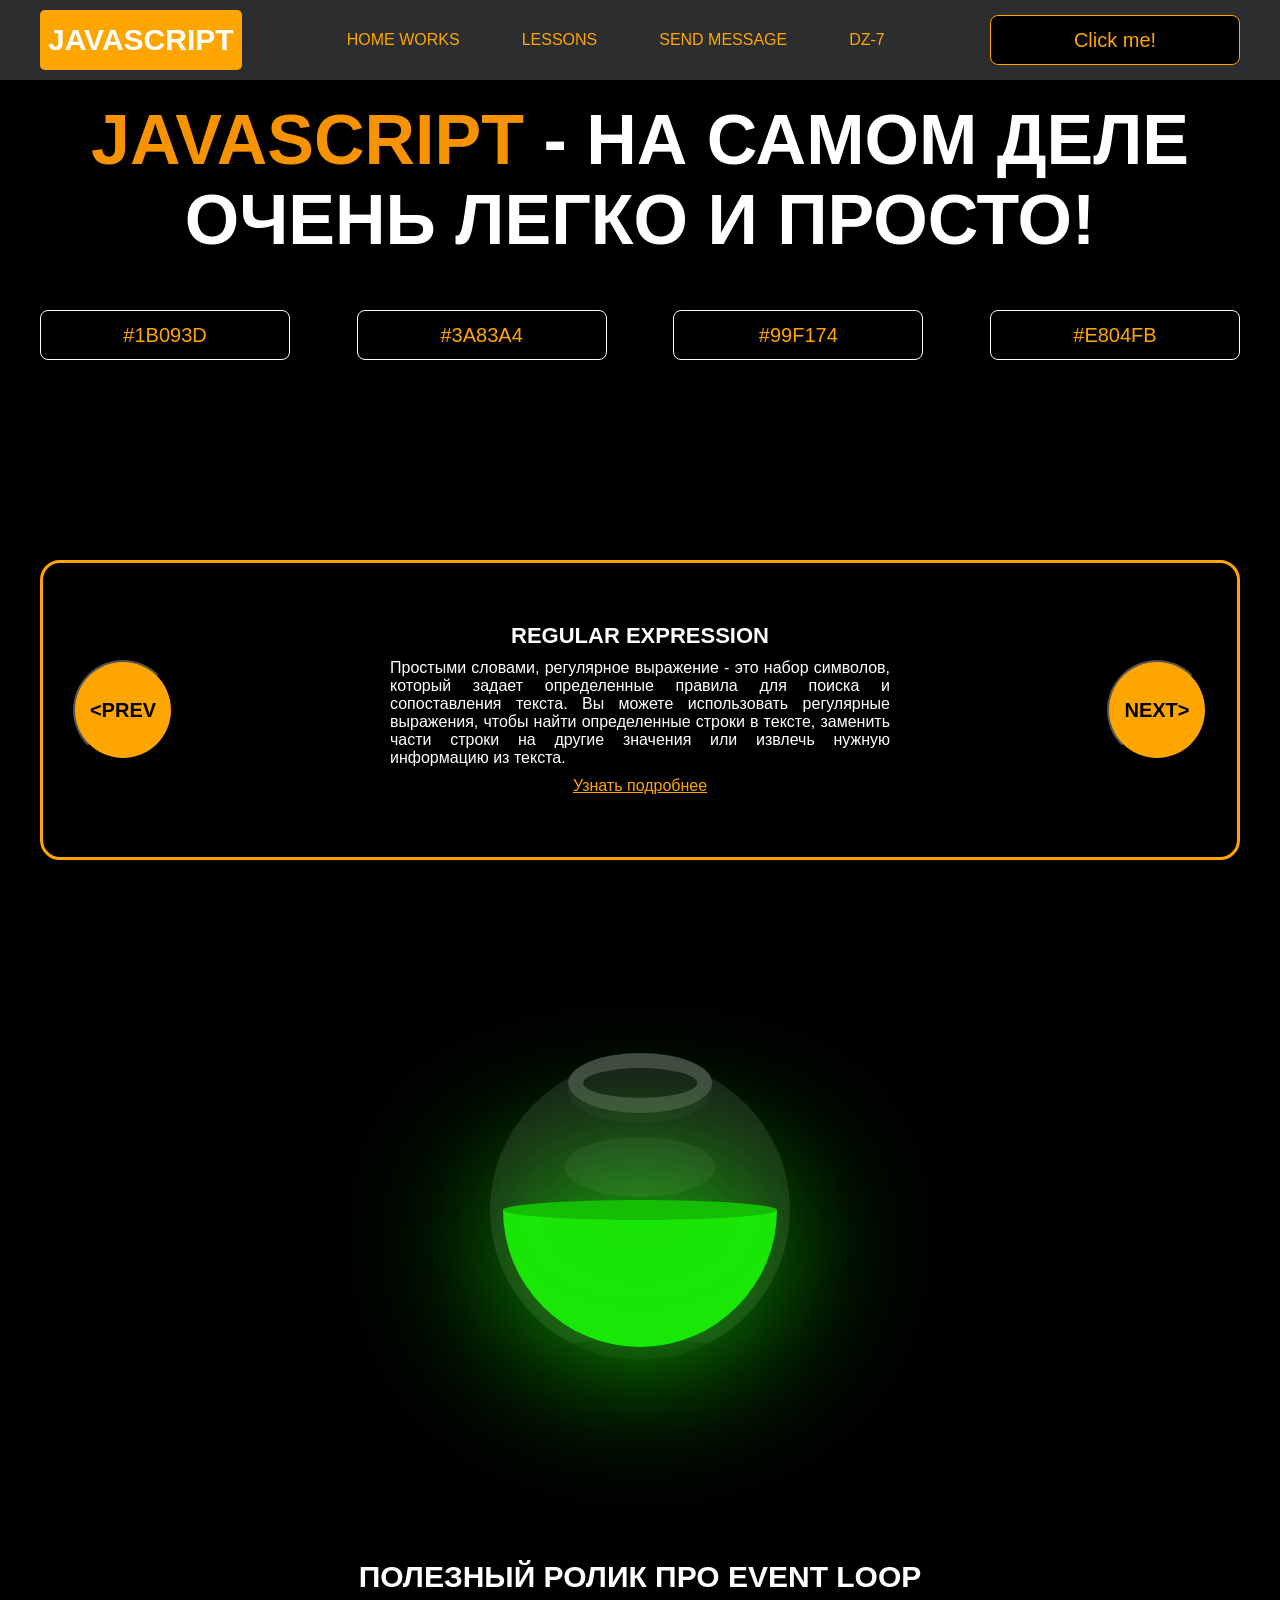
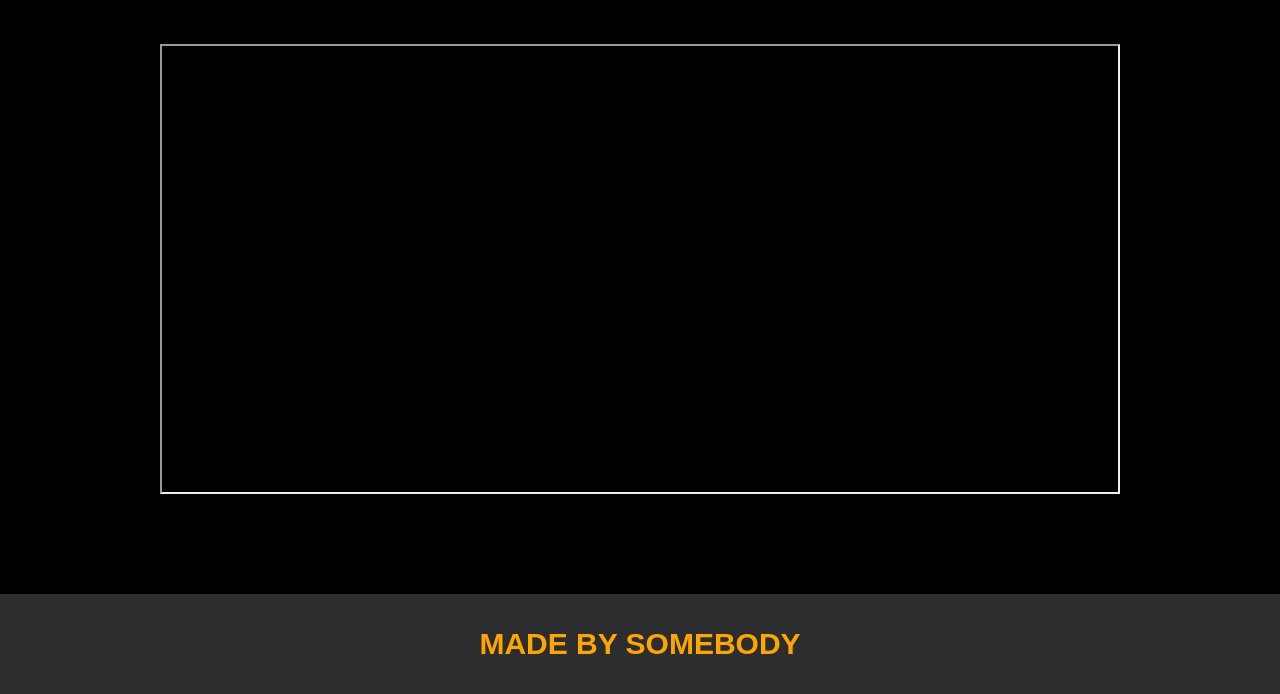
<file: index.html>
<!DOCTYPE html>
<html lang="en">
<head>
    <meta charset="UTF-8">
    <title>Java Script</title>
    <link rel="stylesheet" href="css/style.css">
    <link rel="stylesheet" href="css/core.css">
</head>
<body>

<div class="wrapper">
    <div class="header">
        <div class="container">
            <div class="inner_header">
                <a href="index.html">
                    <div class="logotype">
                        <h2>JavaScript</h2>
                    </div>
                </a>
                <ul class="menu">
                    <li class="menu_link">
                        <a href="pages/home_works.html">Home Works</a>
                    </li>
                    <li class="menu_link">
                        <a href="pages/lessons.html">Lessons</a>
                    </li>
                    <li class="menu_link">
                        <a href="https://t.me/baked_toastt" target="_blank">Send message</a>
                    </li>
                    <li class="menu_link">
                        <a href="./pages/dz7.html   " target="_blank">DZ-7</a>
                    </li>
                </ul>
                <button class="btn" id="btn-get">Click me!</button>
            </div>
        </div>
    </div>

    <div class="main_block">
        <div class="container">
            <div class="inner_main">
                <h1><strong id="js-color">JavaScript</strong> - на самом деле очень легко и просто!</h1>
                <div class="colors-buttons">
                    <button class="btn btn-color"></button>
                    <button class="btn btn-color"></button>
                    <button class="btn btn-color"></button>
                    <button class="btn btn-color"></button>
                </div>
            </div>
        </div>
    </div>

    <div class="slider_block">
        <div class="container">
            <div class="inner_slider">
                <div class="slider">
                    <button class="btn-slide" id="prev">&lt;prev</button>
                    <div class="slide active_slide">
                        <div class="slide_card">
                            <h3>regular expression</h3>
                            <p>Простыми словами, регулярное выражение - это набор символов, который задает определенные
                                правила для поиска и сопоставления текста. Вы можете использовать регулярные выражения,
                                чтобы найти определенные строки в тексте, заменить части строки на другие значения или
                                извлечь нужную информацию из текста.</p>
                            <a href="https://developer.mozilla.org/ru/docs/Web/JavaScript/Guide/Regular_expressions"
                               target="_blank">Узнать подробнее</a>
                        </div>
                    </div>
                    <div class="slide">
                        <div class="slide_card">
                            <h3>recursion</h3>
                            <p>Простыми словами, рекурсия - это, когда функция делает повторяющиеся вызовы самой себя
                                для решения задачи, пока не достигнет определенного условия выхода из рекурсии.</p>
                            <a href="https://learn.javascript.ru/recursion" target="_blank">Узнать подробнее</a>
                        </div>
                    </div>
                    <div class="slide">
                        <div class="slide_card">
                            <h3>json</h3>
                            <p>Простыми словами, JSON - это способ представления данных в виде текста, чтобы они могли
                                быть легко поняты и использованы различными программами. Он использует простые правила
                                для описания объектов и массивов, а также для представления простых типов данных, таких
                                как строки, числа, логические значения и т.д.</p>
                            <a href="https://developer.mozilla.org/ru/docs/Learn/JavaScript/Objects/JSON"
                               target="_blank">Узнать подробнее</a>
                        </div>
                    </div>
                    <div class="slide">
                        <div class="slide_card">
                            <h3>event loop</h3>
                            <p>Простыми словами, event loop похож на дежурного, который непрерывно проверяет, произошло
                                ли какое-либо событие, и реагирует на него, когда оно происходит. Он имеет список задач,
                                которые нужно выполнить, и он перебирает этот список событий одно за другим, обрабатывая
                                каждое событие, когда оно наступает.</p>
                            <a href="https://highload.today/kak-ustroen-event-loop-v-javascript-parallelnaya-model-i-tsikl-sobytij/"
                               target="_blank">Узнать подробнее</a>
                        </div>
                    </div>
                    <button class="btn-slide" id="next">next&gt;</button>
                </div>
            </div>
        </div>
    </div>

    <div class="bottle">
        <div class="container">
            <div class="bottle_inner">
                <a href="pages/monster.html">
                    <div class="bowl">
                        <div class="shadow"></div>
                        <div class="liquid"></div>

                    </div>
                </a>
            </div>
        </div>
    </div>

    <div class="block_video">
        <div class="container">
            <h3>Полезный ролик про Event Loop</h3>
            <div class="inner_block_video">
                <iframe width="80%" height="450" src="https://www.youtube.com/embed/zDlg64fsQow"
                        title="YouTube video player"
                        allow="autoplay; clipboard-write; encrypted-media; gyroscope; picture-in-picture; web-share"
                        allowfullscreen></iframe>
            </div>
        </div>
    </div>

    <div class="footer">
        <div class="container">
            <a href="https://www.instagram.com/baked_toastt/" target="_blank">
                <div class="inner_footer">
                    <h2>Made by Somebody</h2>
                </div>
            </a>
        </div>
    </div>
</div>

<div class="modal">
    <div class="modal_dialog">
        <div class="modal_content">
            <form action="#">
                <div class="modal_close">&#10006;</div>
                <div class="modal_title">Мы свяжемся с вами как можно быстрее!</div>
                <label>
                    <
                    required
                    placeholder="Ваше имя"
                    name="name"
                    type="text"
                    class="modal_input"
                    >
                </label>
                <label>
                    <input
                            required
                            placeholder="Ваш номер телефона"
                            name="phone"
                            type="text"
                            class="modal_input"
                    >
                </label>
                <button class="btn btn_dark btn_min">Перезвонить мне</button>
            </form>
        </div>
    </div>
</div>

</body>
<script src="js/main.js"></script>
<script src="js/modal.js"></script>
</html>
</file>
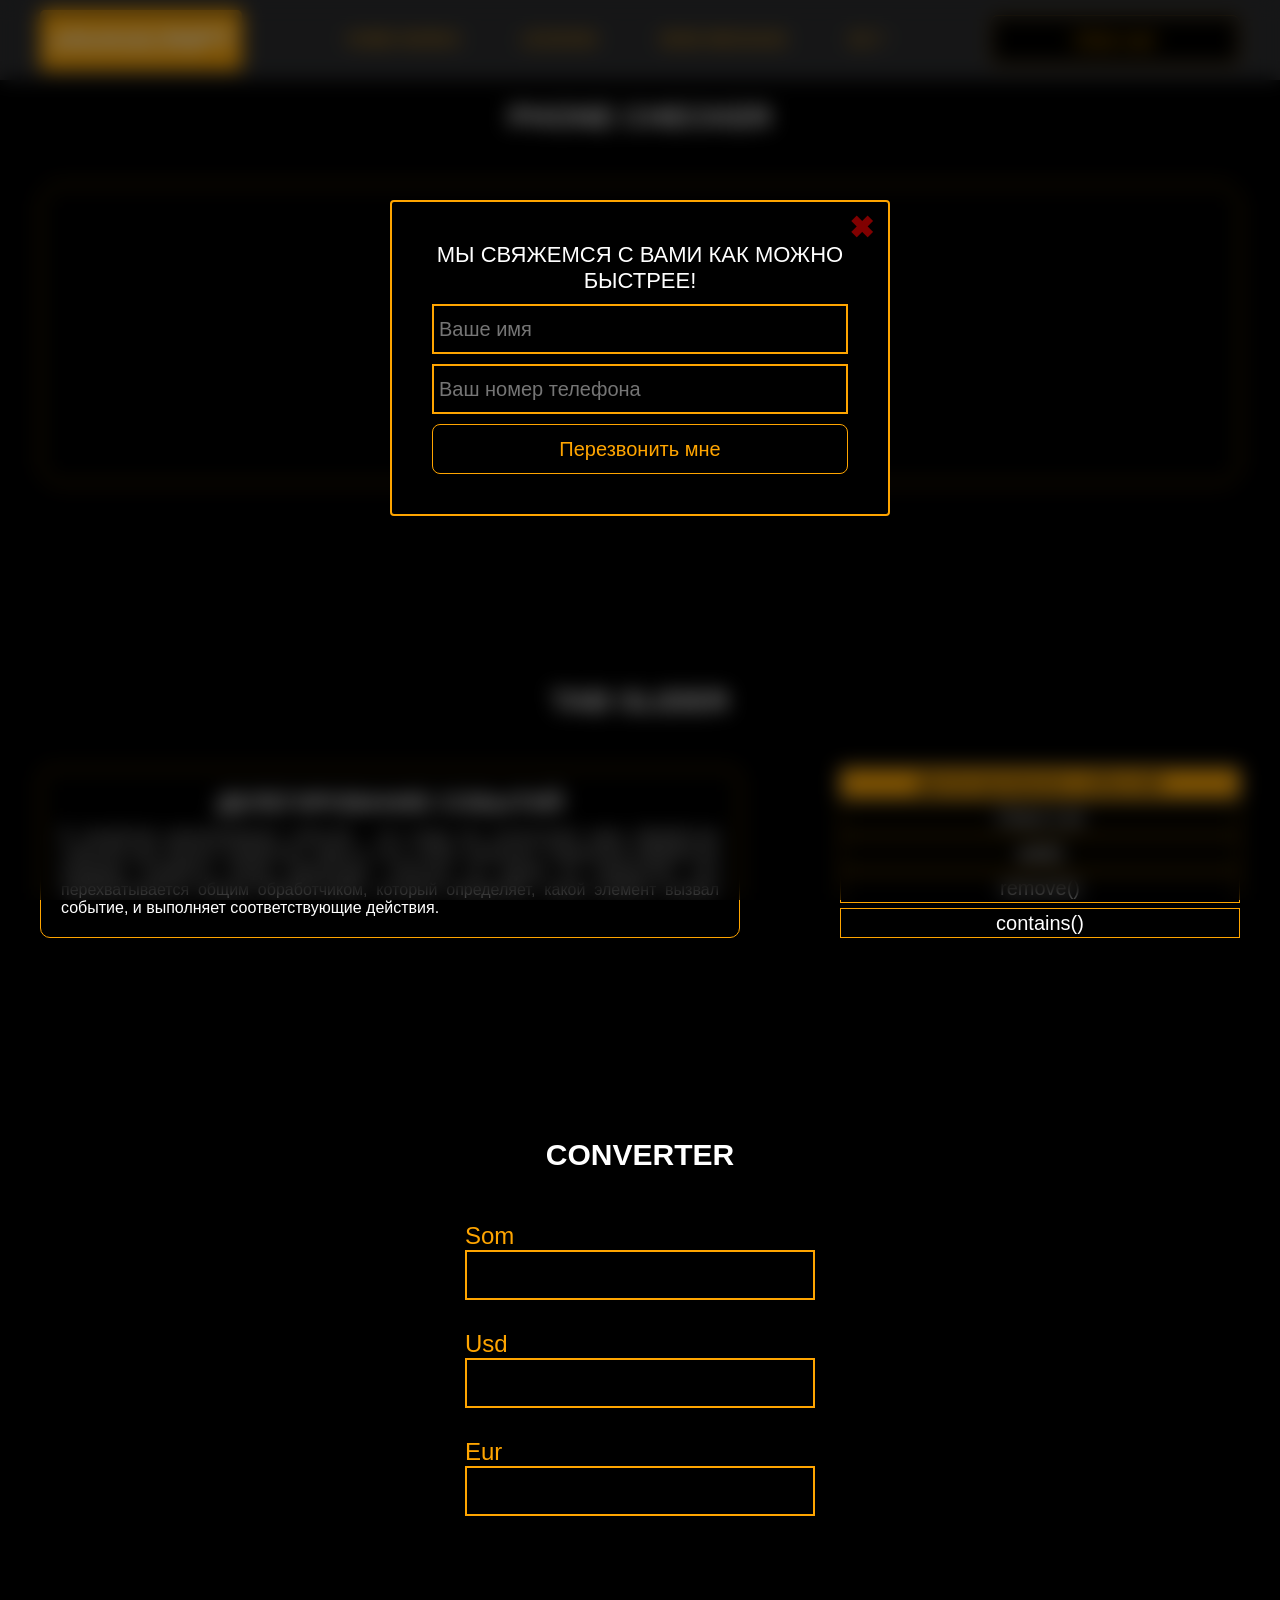
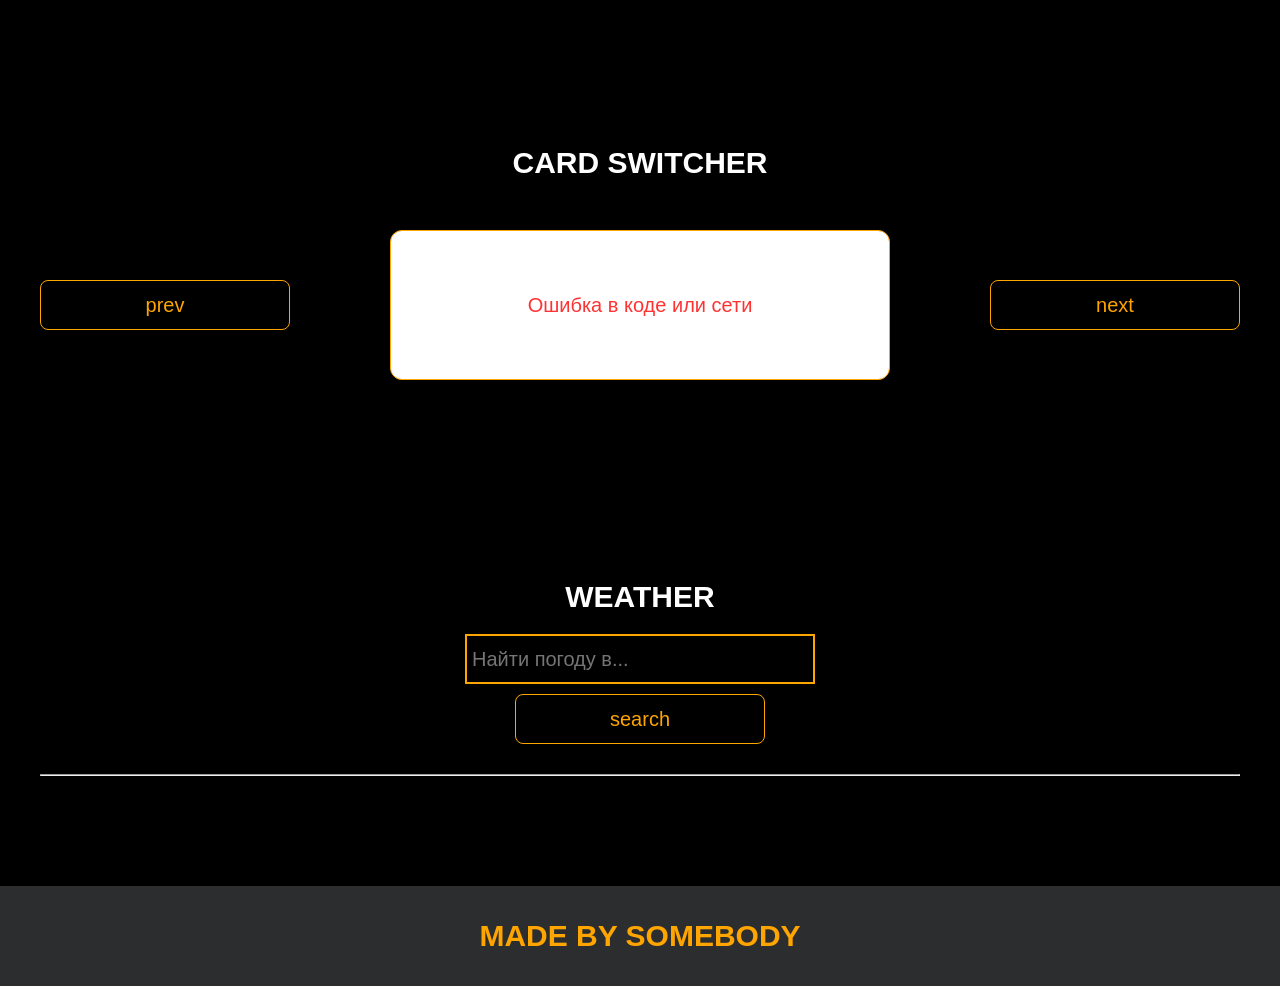
<file: pages/lessons.html>
<!DOCTYPE html>
<html lang="en">
<head>
    <meta charset="UTF-8">
    <title>Lessons</title>
    <link rel="stylesheet" href="../css/style.css">
    <link rel="stylesheet" href="../css/core.css">
    <link rel="stylesheet" href="../css/lessons.css">
</head>
<body>

<div class="wrapper">
    <div class="header">
        <div class="container">
            <div class="inner_header">
                <a href="../index.html">
                    <div class="logotype">
                        <h2>Java<span>Script</span></h2>
                    </div>
                </a>
                <ul class="menu">
                    <li class="menu_link">
                        <a href="../pages/home_works.html">Home Works</a>
                    </li>
                    <li class="menu_link">
                        <a href="../pages/lessons.html">Lessons</a>
                    </li>
                    <li class="menu_link">
                        <a href="https://t.me/baked_toastt" target="_blank">Send message</a>
                    </li>
                    <li class="menu_link">
                        <a href="./dz7.html" target="_blank">DZ-7</a>
                    </li>
                </ul>
                <button class="btn" id="btn-get">Click me!</button>
            </div>
        </div>
    </div>

    <div class="phone_block">
        <div class="container">
            <h3>Phone checker</h3>
            <div class="inner_phone_block">
                <div class="form_phone">
                    <label for="phone_input">Phone Number</label>
                    <input type="text" id="phone_input" placeholder="+996 XXX XX-XX-XX">
                    <button class="btn" id="phone_button">Check number</button>
                    <span class="checker" id="phone_result"></span>
                </div>
            </div>
        </div>
    </div>

    <div class="tab_slider">
        <div class="container">
            <h3>tab slider</h3>
            <div class="inner_tab_slider">
                <div class="tab_contents_block">

                    <div class="tab_content_block">
                        <h4>Делегирование событий</h4>
                        <p>В JavaScript делегирование событий - это когда мы используем один обработчик событий для
                            группы элементов, вместо того чтобы назначать отдельный обработчик каждому элементу. Когда
                            происходит событие на одном из элементов, оно перехватывается общим обработчиком, который
                            определяет, какой элемент вызвал событие, и выполняет соответствующие действия.</p>
                    </div>
                    <div class="tab_content_block">
                        <h4>classList</h4>
                        <p>classList в JavaScript - это свойство, которое позволяет нам работать с классами элемента
                            HTML. С помощью classList мы можем добавлять, удалять или проверять наличие классов у
                            элемента. Допустим, у нас есть элемент на веб-странице, и мы хотим изменить его классы с
                            помощью JavaScript. Вместо того чтобы обращаться напрямую к атрибуту class, мы можем
                            использовать свойство classList этого элемента. </p>
                    </div>
                    <div class="tab_content_block">
                        <h4>add()</h4>
                        <p>Метод add позволяет добавить новый класс к списку классов элемента. Например,
                            element.classList.add('new-class') добавит класс с именем "new-class" к элементу.</p>
                    </div>
                    <div class="tab_content_block">
                        <h4>remove()</h4>
                        <p>Метод remove позволяет удалить класс из списка классов элемента. Например,
                            element.classList.remove('old-class') удалит класс с именем "old-class" из элемента.</p>
                    </div>
                    <div class="tab_content_block">
                        <h4>contains()</h4>
                        <p>Метод contains позволяет проверить, содержит ли элемент определенный класс. Он возвращает
                            true, если класс присутствует, и false, если его нет. Например,
                            element.classList.contains('highlight') вернет true, если у элемента есть класс
                            "highlight".</p>
                    </div>

                    <div class="tab_content_items">
                        <button class="tab_content_item tab_content_item_active">Делегирование событий</button>
                        <button class="tab_content_item">Class List</button>
                        <button class="tab_content_item">add()</button>
                        <button class="tab_content_item">remove()</button>
                        <button class="tab_content_item">contains()</button>
                    </div>

                </div>
            </div>
        </div>
    </div>

    <div class="converter">
        <div class="container">
            <h3>CONVERTER</h3>
            <div class="inner_converter">
                <div class="som">
                    <label for="som">Som</label>
                    <input type="number" id="som">
                </div>
                <div class="usd">
                    <label for="usd">Usd</label>
                    <input type="number" id="usd">
                </div>
                <div class="eur">
                    <label for="eur">Eur</label>
                    <input type="number" id="eur">
                </div>
                <p id="error"></p>
            </div>
        </div>
    </div>

    <div class="card_switcher">
        <div class="container">
            <h3>Card Switcher</h3>
            <div class="inner_card_switcher">
                <button class="btn" id="btn-prev">prev</button>
                <div class="card"></div>
                <button class="btn" id="btn-next">next</button>
            </div>
        </div>
    </div>

    <div class="weather">
        <div class="container">
            <h3>WEATHER</h3>
            <div class="inner_weather">
                <div>
                    <label>
                        <input type="text" class="cityName" placeholder="Найти погоду в...">
                    </label>
                    <button class="btn" id="search">search</button>
                </div>
                <div>
                    <span class="city"></span>
                    <hr/>
                    <span class="temp"></span>
                </div>
            </div>
        </div>
    </div>


    <div class="footer">
        <div class="container">
            <a href="https://www.instagram.com/baked_toastt/" target="_blank">
                <div class="inner_footer">
                    <h2>Made by Somebody</h2>
                </div>
            </a>
        </div>
    </div>
</div>

<div class="modal">
    <div class="modal_dialog">
        <div class="modal_content">
            <form action="#">
                <div class="modal_close">&#10006;</div>
                <div class="modal_title">Мы свяжемся с вами как можно быстрее!</div>
                <label>
                    <input required placeholder="Ваше имя" name="name" type="text" class="modal_input">
                </label>
                <label>
                    <input required placeholder="Ваш номер телефона" name="phone" class="modal_input">
                </label>
                <button class="btn btn_dark btn_min">Перезвонить мне</button>
            </form>
        </div>
    </div>
</div>

</body>
<script src="../js/lesson.js"></script>
<script src="../js/modal.js"></script>
</html>
</file>
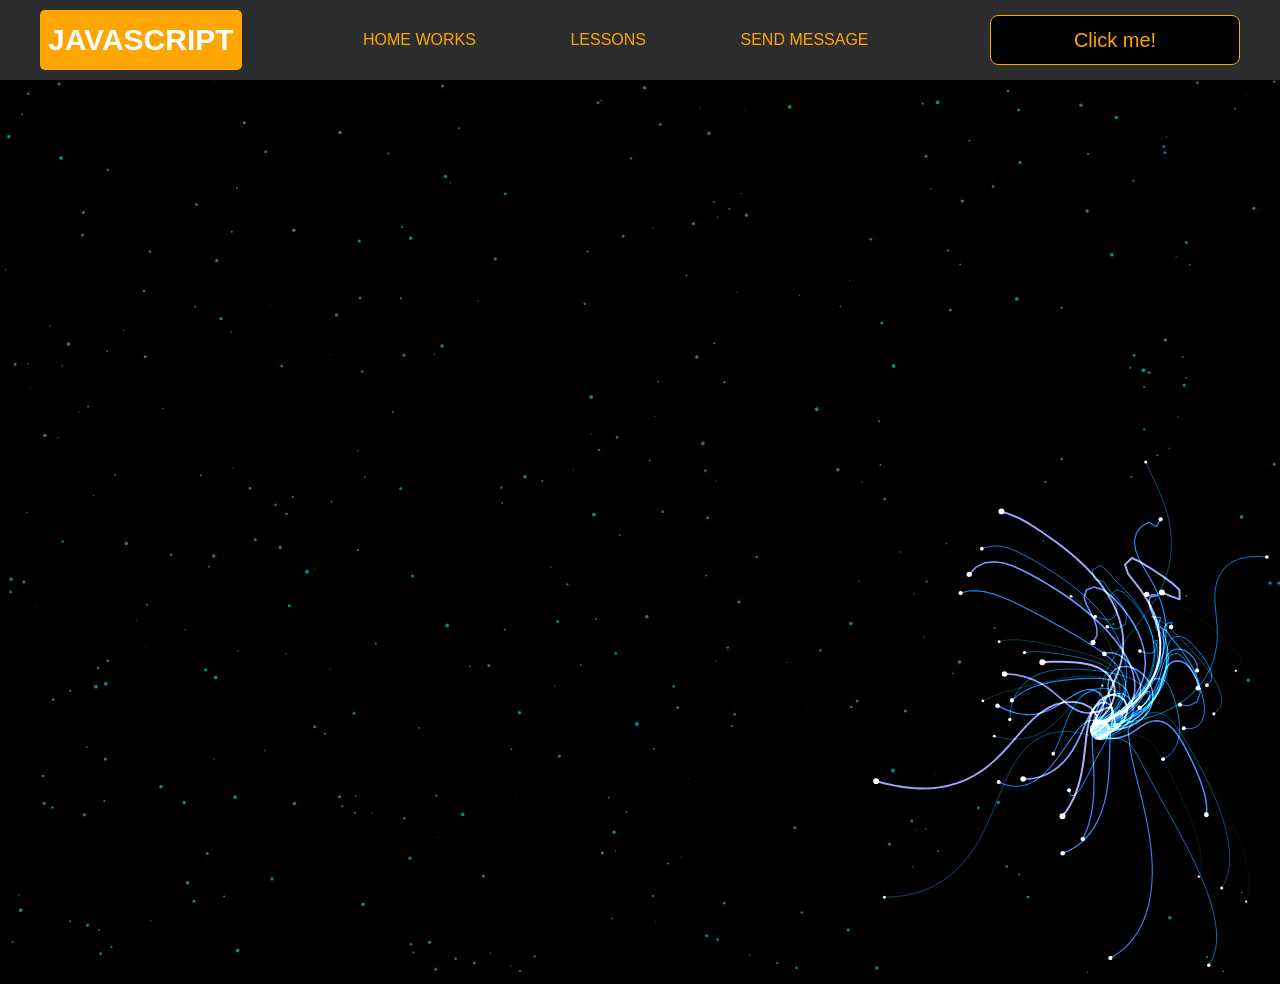
<file: pages/monster.html>
<!DOCTYPE html>
<html lang="en">
<head>
    <meta charset="UTF-8">
    <title>Monster</title>
    <link rel="stylesheet" href="../css/style.css">
    <link rel="stylesheet" href="../css/core.css">
    <link rel="stylesheet" href="../css/monster.css">
</head>
<body>
<div class="wrapper">
    <div class="header">
        <div class="container">
            <div class="inner_header">
                <a href="../index.html">
                    <div class="logotype">
                        <h2>Java<span>Script</span></h2>
                    </div>
                </a>
                <ul class="menu">
                    <li class="menu_link">
                        <a href="../pages/home_works.html">Home Works</a>
                    </li>
                    <li class="menu_link">
                        <a href="../pages/lessons.html">Lessons</a>
                    </li>
                    <li class="menu_link">
                        <a href="https://t.me/baked_toastt" target="_blank">Send message</a>
                    </li>
                </ul>
                <button class="btn" id="btn-get">Click me!</button>
            </div>
        </div>
    </div>
</div>
<canvas id="canvas"></canvas>

<div class="modal">
    <div class="modal_dialog">
        <div class="modal_content">
            <form action="#">
                <div class="modal_close">&times;</div>
                <div class="modal_title">Мы свяжемся с вами как можно быстрее!</div>
                <label>
                    <input required placeholder="Ваше имя" name="name" type="text" class="modal_input">
                </label>
                <label>
                    <input required placeholder="Ваш номер телефона" name="phone" class="modal_input">
                </label>
                <button class="btn btn_dark btn_min">Перезвонить мне</button>
            </form>
        </div>
    </div>
</div>

</body>
<script src="../js/monster.js"></script>
<script src="../js/modal.js"></script>
</html>
</file>
<file: css/style.css>
/* HEADER */

.header {
    height: 80px;
    background: #2c2d2f;
    display: flex;
    align-items: center;
    width: 100%;
    position: fixed;
    top: 0;
    z-index: 2;
}

.inner_header {
    height: 100%;
    display: flex;
    align-items: center;
    justify-content: space-between;
}

/* LOGOTYPE */

.logotype {
    display: flex;
    align-items: center;
    justify-content: center;
    font-size: 22px;
    height: 60px;
    width: fit-content;
    background: var(--orange);
    padding: 8px;
    color: white;
    border-radius: 5px;
    cursor: pointer;
}

/* HEADER MENU */

.menu {
    display: flex;
    justify-content: space-around;
    width: 600px;
}

.menu_link a {
    color: var(--orange);
    text-transform: uppercase;
}

.menu_link a:hover {
    text-decoration: underline;
}

/* MAIN BLOCK */

.main_block {
    padding: 100px 0;
    background: black;
}

/* BUTTONS COLOR PICKER */

.colors-buttons {
    display: flex;
    justify-content: space-between;
    margin-top: 50px;
}

.btn-color {
    border-radius: 20px;
    border-color: white !important;
}

/* FOOTER */

.footer {
    background: #2c2d2f;
    width: 100%;
}

.inner_footer {
    display: flex;
    align-items: center;
    justify-content: center;
    height: 100px;
}

.footer h2 {
    text-transform: uppercase;
    color: var(--orange);
    font-weight: 600;
}


/* SLIDER BLOCK */

.slider_block {
    padding: 100px 0;
    background: black;
}

.slider {
    position: relative;
    width: 100%;
    height: 300px;
    overflow: hidden;
    border: 3px solid var(--orange);
    border-radius: 20px;
    display: flex;
    align-items: center;
    justify-content: space-between;
    padding: 0 30px;
}

.slide {
    position: absolute;
    top: 60px;
    left: 0;
    width: 100%;
    height: 100%;
    display: none;
    transition: opacity 0.5s ease-in-out;
}

.slide_card {
    color: white;
    margin: 0 auto;
    width: 500px;
    text-align: center;
}

.slide_card h3 {
    color: white;
    text-transform: uppercase;
    font-size: 22px;
}

.slide_card p {
    font-size: 16px;
    text-align: justify;
    margin: 10px 0;
}

.slide_card a {
    color: var(--orange);
    text-decoration: underline;
}

.slide.active_slide {
    display: block;
}

/* VIDEO BLOCK */

.block_video {
    background: black;
    padding: 100px 0;
}

.inner_block_video {
    display: flex;
    justify-content: center;
    margin-top: 50px;
}

/* MODAL */

.modal {
    position: fixed;
    height: 100%;
    width: 100%;
    top: 0;
    left: 0;
    z-index: 2;
    background: rgba(0, 0, 0, 0.5);
    backdrop-filter: blur(10px);
    display: none;
}

.modal_dialog {
    max-width: 500px;
    margin: 200px auto;
}

.modal_content {
    position: relative;
    width: 100%;
    padding: 40px;
    background-color: black;
    border: 2px solid var(--orange);
    border-radius: 4px;
    max-height: 80vh;
    overflow-y: auto;
}

.modal_content form {
    display: flex;
    flex-direction: column;
    align-items: center;
}

.modal_close {
    position: absolute;
    top: 8px;
    right: 14px;
    font-size: 30px;
    color: red;
    opacity: 0.5;
    font-weight: 700;
    border: none;
    background-color: transparent;
    cursor: pointer;
}

.modal_title {
    text-align: center;
    font-size: 22px;
    text-transform: uppercase;
    color: white;
}

.modal_content label, .btn_min {
    width: 100% !important;
    margin-top: 10px;
}

.modal_content input {
    width: 100%;
}

/*-------BOTTLE-------*/

.bottle {
    background: black;
    padding: 100px 0;
}

.bottle_inner {
    display: flex;
    justify-content: center;
    align-items: center;
}

.bowl {
    position: relative;
    width: 300px;
    height: 300px;
    background: rgba(255, 255, 255, 0.1);
    border-radius: 50%;
    border: 8px solid transparent;
    animation: animate 5s linear infinite;
    transform-origin: bottom center;
}

@keyframes animate {
    0% {
        transform: rotate(0deg);
    }
    25% {
        transform: rotate(22deg);
    }
    50% {
        transform: rotate(0deg);
    }
    75% {
        transform: rotate(-22deg);
    }
    100% {
        filter: hue-rotate(360deg);
    }
}

.bowl::before {
    content: "";
    position: absolute;
    top: -15px;
    left: 50%;
    transform: translateX(-50%);
    width: 40%;
    height: 30px;
    border: 15px solid #444;
    border-radius: 50%;
    box-shadow: 0 10px #222;

}

.bowl::after {
    content: "";
    position: absolute;
    top: 35%;
    left: 50%;
    transform: translate(-50%, -50%);
    width: 150px;
    height: 60px;
    background: rgba(255, 255, 255, 0.05);
    transform-origin: center;
    animation: animatebowlshadow 5s linear infinite;
    border-radius: 50%;
    animation-play-state: running;

}


@keyframes animatebowlshadow {
    0% {
        left: 50%;
        width: 150px;
        height: 60px;
    }
    25% {
        left: 55%;
        width: 140px;
        height: 65px;
    }
    50% {
        left: 50%;
        width: 150px;
        height: 60px;
    }
    75% {
        left: 45%;
        width: 140px;
        height: 65px;
    }
    100% {


    }
}


.liquid {
    position: absolute;
    top: 50%;
    left: 5px;
    right: 5px;
    bottom: 5px;
    background: #1ae907;
    border-bottom-left-radius: 150px;
    border-bottom-right-radius: 150px;
    filter: drop-shadow(0 0 80px #1ae907);
    transform-origin: top center;
    animation: animateliquid 5s linear infinite;
    animation-play-state: running;
}

@keyframes animateliquid {
    0% {
        transform: rotate(0deg);
    }
    25% {
        transform: rotate(-22deg);
    }
    30% {
        transform: rotate(-23deg);
    }
    50% {
        transform: rotate(0deg);
    }
    75% {
        transform: rotate(22deg);
    }
    80% {
        transform: rotate(23deg);
    }
    100% {
        transform: rotate(0deg);
    }


}

.liquid::before {
    content: "";
    position: absolute;
    top: -10px;
    width: 100%;
    height: 20px;
    background: #15be05;
    border-radius: 50%;
    filter: drop-shadow(0 0 80px #15be05);
}

.shadow {
    position: absolute;
    top: calc(50% + 150px);
    left: 50%;
    transform: translate(-50%, -50%);
    width: 260px;
    height: 40px;
    background: rgba(0, 0, 0, 0.5);
    border-radius: 50%;
    animation: animateshadow 5s linear infinite;
    animation-play-state: running;

}

@keyframes animateshadow {
    0% {
        left: 50%;
        width: 260px;
        height: 40px;
        top: calc(50% + 150px);

    }

    25% {
        left: 55%;
        width: 265px;
        height: 30px;
        top: calc(50% + 130px);

    }
    50% {
        left: 50%;
        width: 260px;
        height: 40px;
        top: calc(50% + 150px);

    }
    75% {
        left: 45%;
        width: 265px;
        height: 30px;
        top: calc(50% + 130px);

    }
    100% {
    }
}

.wrapper2 {
    display: flex;
    flex-wrap: wrap;
    gap: 20px;
    padding: 20px;
    justify-content: center;
}

.card {
    width: 300px;
    border: 1px solid #ccc;
    border-radius: 12px;
    padding: 15px;
    box-shadow: 0 4px 15px rgba(0,0,0,0.1);
    background: white;
}

.card img {
    width: 100%;
    border-radius: 10px;
}

.card h3 {
    margin-top: 10px;
    font-size: 20px;
    color: black;
}

.card p {
    opacity: 0.8;
}
.inputs_dz {
    display: flex;
    justify-content: center;
    gap: 15px;
}
.buttons{
    display: flex;
    justify-content: center;
    gap: 17px;
    padding: 20px;
}
.buttons button {
    gap: 15px;
    padding: 20px;
    cursor: pointer;
    border-radius: 24px;
    background-color: bisque;
}
</file>
<file: css/core.css>
* {
    margin: 0;
    padding: 0;
    box-sizing: border-box;
}
.container {
    width: 1200px;
    margin: 0 auto;
}

body {
    font-family: "Britannic Bold", sans-serif;
    background: #c2d0d0;
}

.btn {
    width: 250px;
    height: 50px;
    font-size: 20px;
    cursor: pointer;
    border: 1px solid var(--orange);
    background: black;
    color: var(--orange);
    border-radius: 8px;
}

.btn:hover {
    background: #414349;
}

.btn:active {
    background: #56585D;
    border: 2px solid var(--orange);
}

a {
    text-decoration: none;
}

li {
    list-style: none;
}

h1 {
    text-align: center;
    font-size: 70px;
    color: white;
    margin: 0 auto;
    text-transform: uppercase;
    font-weight: 600;
}

h2 {
    text-align: center;
    font-size: 30px;
    color: white;
    margin: 0 auto;
    text-transform: uppercase;
    font-weight: 600;
}

h3 {
    text-align: center;
    font-size: 30px;
    color: white;
    margin: 0 auto;
    text-transform: uppercase;
    font-weight: 600;
}

h4 {
    font-size: 24px;
    color: white;
    text-transform: uppercase;
    font-weight: 600;
}

strong {
    color: #F79300;
}

label {
    font-size: 24px;
    color: var(--orange);
}

input {
    width: 350px;
    height: 50px;
    font-size: 20px;
    padding-left: 5px;
    color: var(--orange);
    background: black;
    border: 2px solid var(--orange);
}

.checker {
    color: white;
    font-size: 30px;
}

.btn-slide {
    display: block;
    width: 100px;
    height: 100px;
    background: var(--orange);
    color: black;
    font-size: 20px;
    text-transform: uppercase;
    border-radius: 50%;
    font-weight: 800;
    z-index: 1;
}

.btn-slide:hover {
    background: #b68733 !important;
    cursor: pointer;
    color: white;
}

:root {
    --orange: orange;
    --black: black;
}
</file>
<file: css/lessons.css>
/* PHONE CHECKER */

.phone_block {
    background: black;
    padding: 100px 0;
}

.inner_phone_block {
    margin-top: 50px;
    display: flex;
    justify-content: space-evenly;
    border: 1px solid var(--orange);
    height: 300px;
    border-radius: 20px;
    align-items: center;
}

.form_phone {
    display: flex;
    flex-direction: column;
    align-items: center;
}

.form_phone button {
    width: 100%;
    margin: 20px 0;
}

/* TAB SLIDER */

.tab_slider {
    background: black;
    padding: 100px 0;
}

.tab_content_block {
    width: 700px;
    border: 1px solid var(--orange);
    padding: 20px;
    border-radius: 10px;
    text-align: center;
    display: flex;
    align-items: center;
    flex-direction: column;
    justify-content: center;
    height: 170px;
}

.tab_content_block p {
    color: white;
    margin-top: 10px;
    text-align: justify;
}

.tab_content_items {
    width: 400px;
    display: flex;
    flex-direction: column;
    row-gap: 5px;
}

.tab_content_item {
    padding: 10px;
    height: 30px;
    color: white;
    background: var(--black);
    border: 1px solid var(--orange);
    text-align: center;
    font-size: 20px;
    cursor: pointer;
    display: grid;
    place-content: center;
}

.tab_content_item_active {
    background: var(--orange);
    color: black;
    font-weight: 600;
    border: 1px solid white;
}

.tab_contents_block {
    display: flex;
    justify-content: space-between;
    align-items: center;
    margin-top: 50px;
}

/*------CARD SWITCHER------*/

.card_switcher {
    background-color: black;
    padding: 100px 0;
}

.card {
    width: 500px;
    height: 150px;
    border: 1px solid var(--orange);
    text-align: center;
    display: flex;
    flex-direction: column;
    justify-content: space-around;
    align-items: center;
    padding: 10px;
}

.card p {
    color: var(--orange);
    font-size: 20px;
}

.card span {
    color: white;
    font-size: 30px;
}

.inner_card_switcher {
    margin-top: 50px;
    display: flex;
    align-items: center;
    justify-content: space-between;
}


/*-------CONVERTER--------*/


.converter {
    padding: 100px 0;
    background-color: black;
}

.inner_converter {
    display: flex;
    align-items: center;
    justify-content: center;
    flex-direction: column;
    gap: 30px;
    margin-top: 50px;
}

.inner_converter > div {
    display: flex;
    flex-direction: column;
}

/*------WEATHER------*/

.weather {
    padding: 100px 0;
    background-color: black;
}

.inner_weather > div {
    display: flex;
    flex-direction: column;
    align-items: center;
    gap: 10px;
    color: white;
    font-size: 25px;
}

.inner_weather {
    display: flex;
    flex-direction: column;
    gap: 20px;
    margin-top: 20px;
}

hr {
    width: 100%;
}
</file>
<file: css/monster.css>
body,
html {
    margin: 0;
    padding: 0;
    position: fixed;
    background: black;
}

.header {
    position: static !important;
}

.buymeacoffee {
    text-decoration: none;
    position: fixed;
    right: 2rem;
    bottom: 2rem;
    background: #FFDD00;
    width: 3.5rem;
    height: 3.5rem;
    border-radius: 50%;
    transition: all 0.1s linear;
    box-shadow: 0.2rem 0.2rem 0.5rem rgba(0, 0, 0, 0.2);
    z-index: 1000;
    display: flex;
    align-items: center;
    justify-content: center;
}

.buymeacoffee:hover {
    width: 4rem;
    height: 4rem;
    line-height: 4rem;
}
</file>
